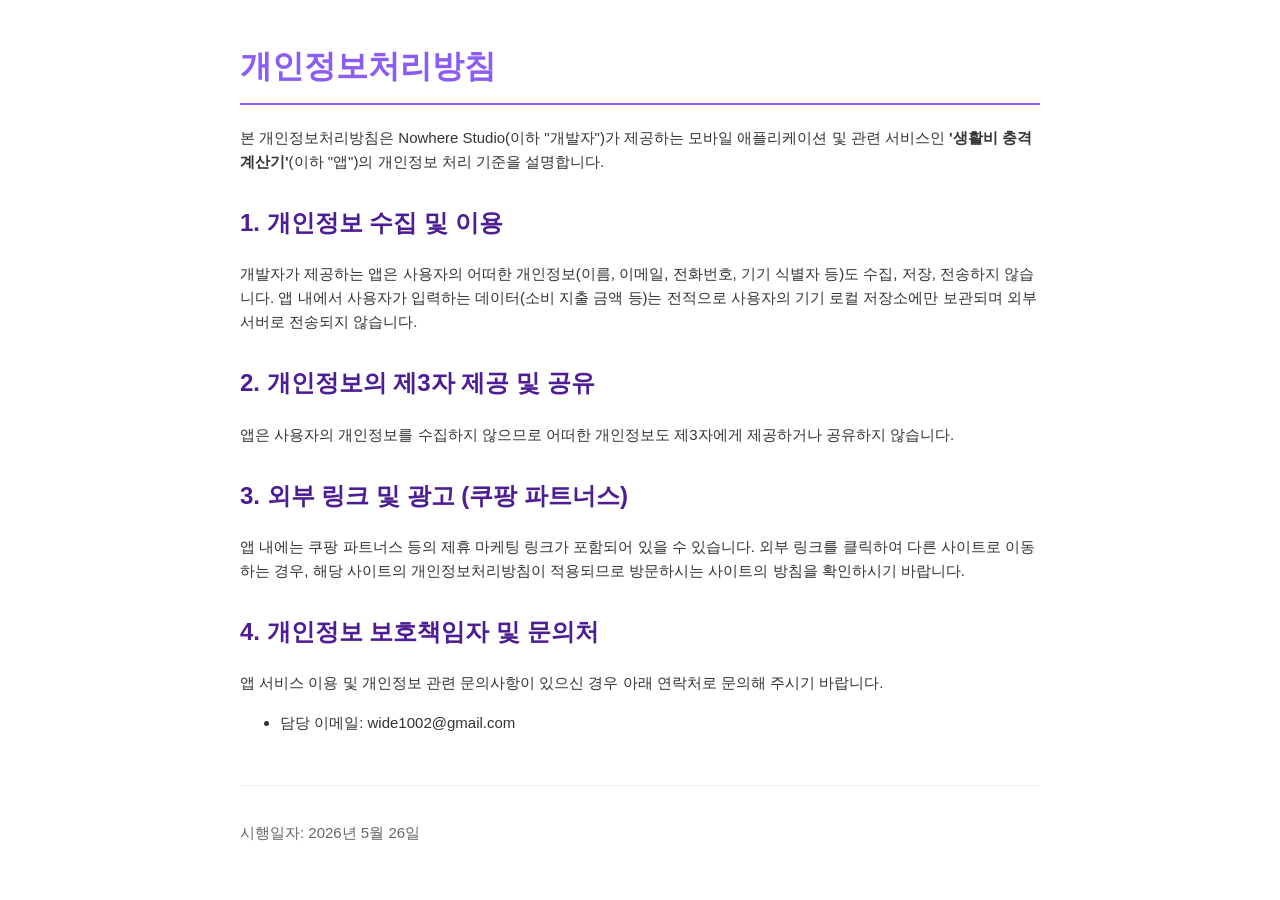
<file: privacy.html>
<!DOCTYPE html>
<html lang="ko">
<head>
    <meta charset="UTF-8">
    <meta name="viewport" content="width=device-width, initial-scale=1.0">
    <title>생활비 충격계산기 - 개인정보처리방침</title>
    <style>
        body { font-family: -apple-system, BlinkMacSystemFont, "Segoe UI", Roboto, "Helvetica Neue", Arial, sans-serif; line-height: 1.6; color: #333; max-width: 800px; margin: 0 auto; padding: 20px; }
        h1 { border-bottom: 2px solid #8b5cf6; padding-bottom: 10px; color: #8b5cf6; }
        h2 { color: #4c1d95; margin-top: 30px; }
        p, li { font-size: 15px; }
        .footer { margin-top: 50px; font-size: 12px; color: #666; border-top: 1px solid #eee; padding-top: 20px; }
    </style>
</head>
<body>
    <h1>개인정보처리방침</h1>
    <p>본 개인정보처리방침은 Nowhere Studio(이하 "개발자")가 제공하는 모바일 애플리케이션 및 관련 서비스인 <strong>'생활비 충격계산기'</strong>(이하 "앱")의 개인정보 처리 기준을 설명합니다.</p>

    <h2>1. 개인정보 수집 및 이용</h2>
    <p>개발자가 제공하는 앱은 사용자의 어떠한 개인정보(이름, 이메일, 전화번호, 기기 식별자 등)도 수집, 저장, 전송하지 않습니다. 앱 내에서 사용자가 입력하는 데이터(소비 지출 금액 등)는 전적으로 사용자의 기기 로컬 저장소에만 보관되며 외부 서버로 전송되지 않습니다.</p>

    <h2>2. 개인정보의 제3자 제공 및 공유</h2>
    <p>앱은 사용자의 개인정보를 수집하지 않으므로 어떠한 개인정보도 제3자에게 제공하거나 공유하지 않습니다.</p>

    <h2>3. 외부 링크 및 광고 (쿠팡 파트너스)</h2>
    <p>앱 내에는 쿠팡 파트너스 등의 제휴 마케팅 링크가 포함되어 있을 수 있습니다. 외부 링크를 클릭하여 다른 사이트로 이동하는 경우, 해당 사이트의 개인정보처리방침이 적용되므로 방문하시는 사이트의 방침을 확인하시기 바랍니다.</p>

    <h2>4. 개인정보 보호책임자 및 문의처</h2>
    <p>앱 서비스 이용 및 개인정보 관련 문의사항이 있으신 경우 아래 연락처로 문의해 주시기 바랍니다.</p>
    <ul>
        <li>담당 이메일: wide1002@gmail.com</li>
    </ul>

    <div class="footer">
        <p>시행일자: 2026년 5월 26일</p>
    </div>
</body>
</html>
</file>
